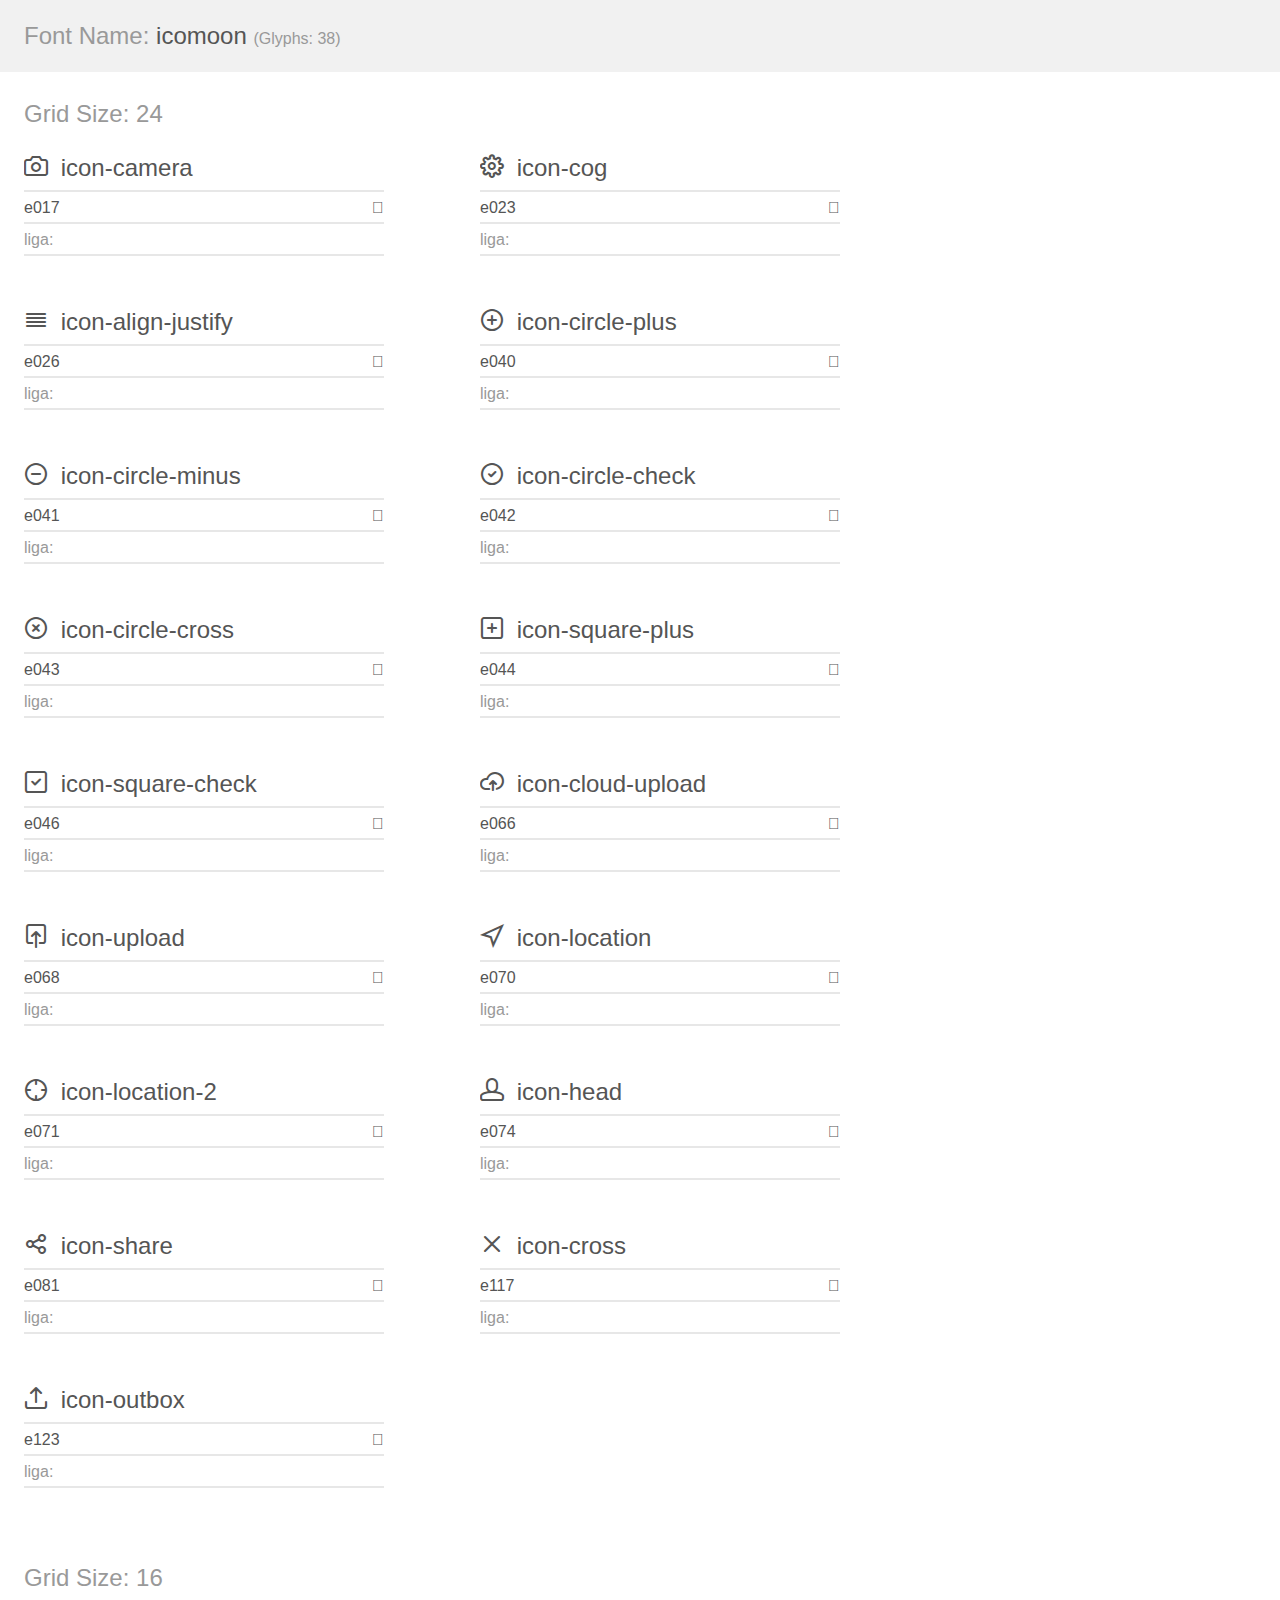
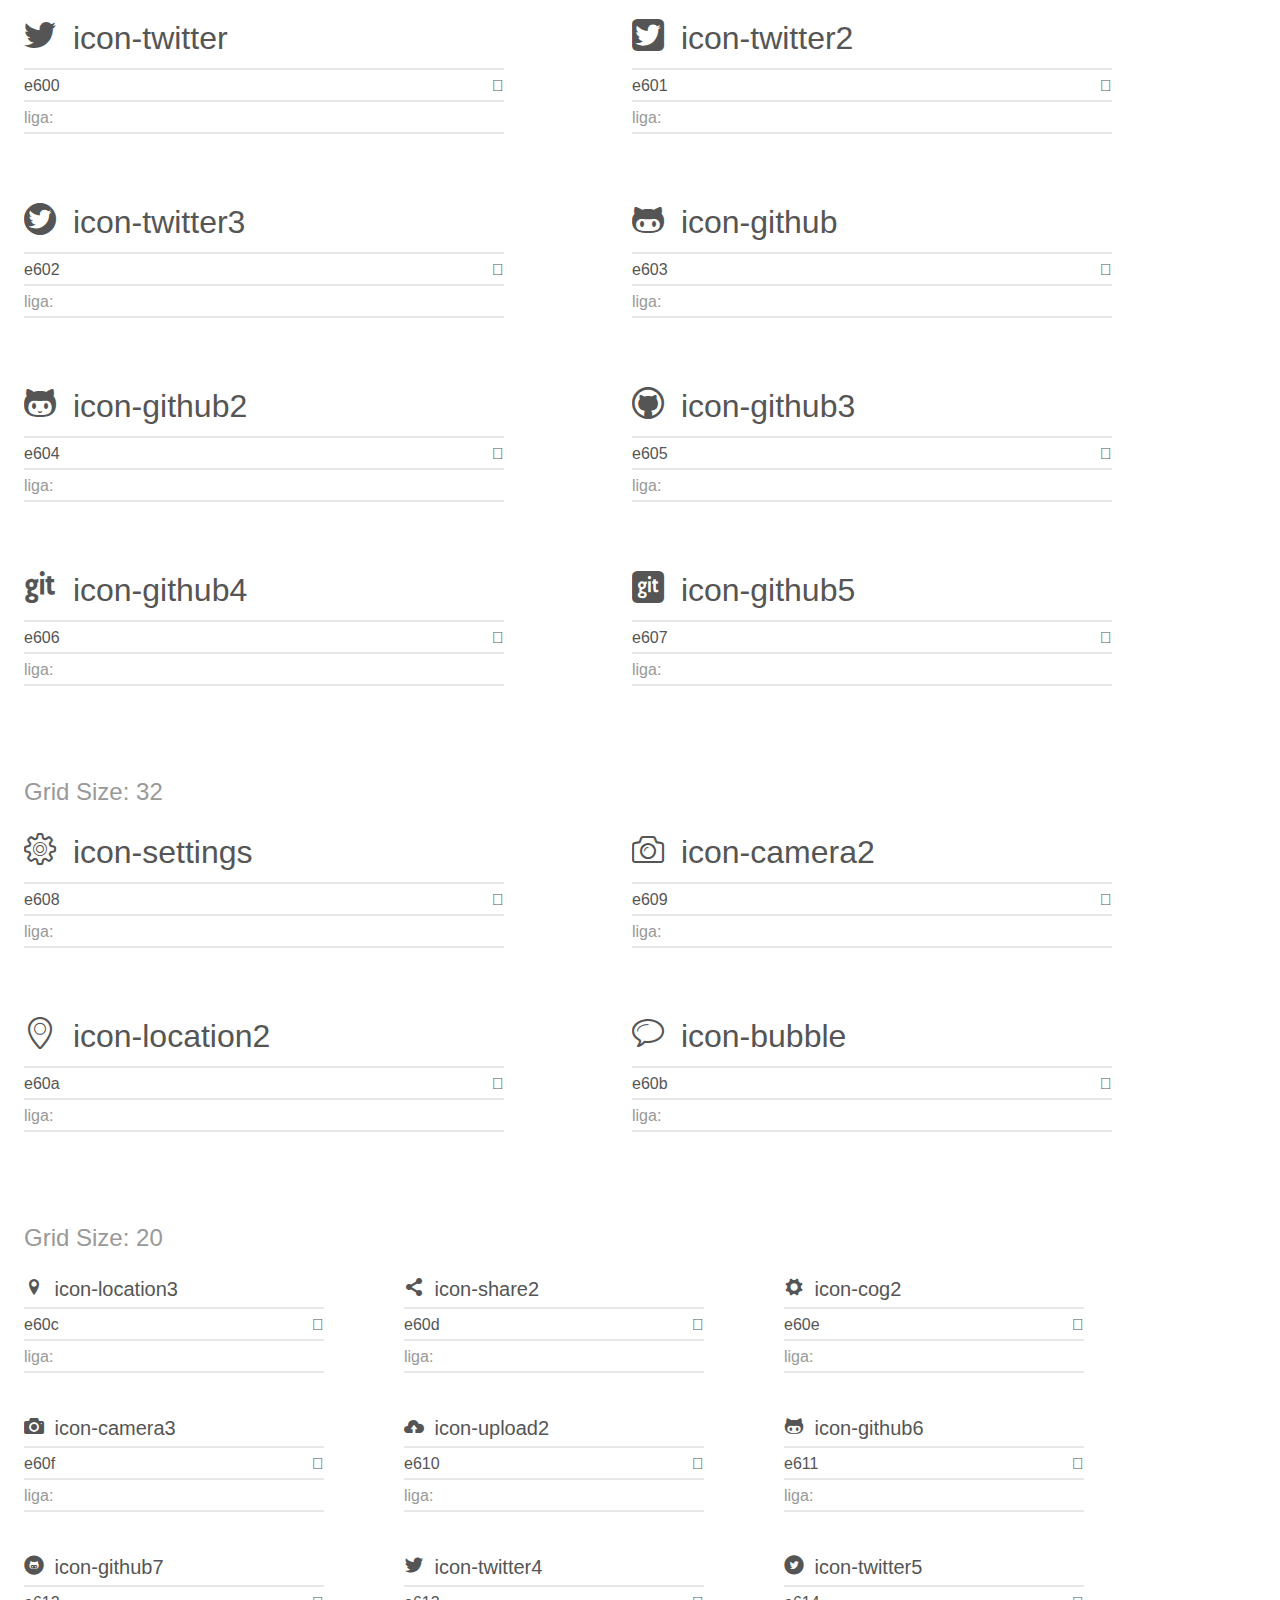
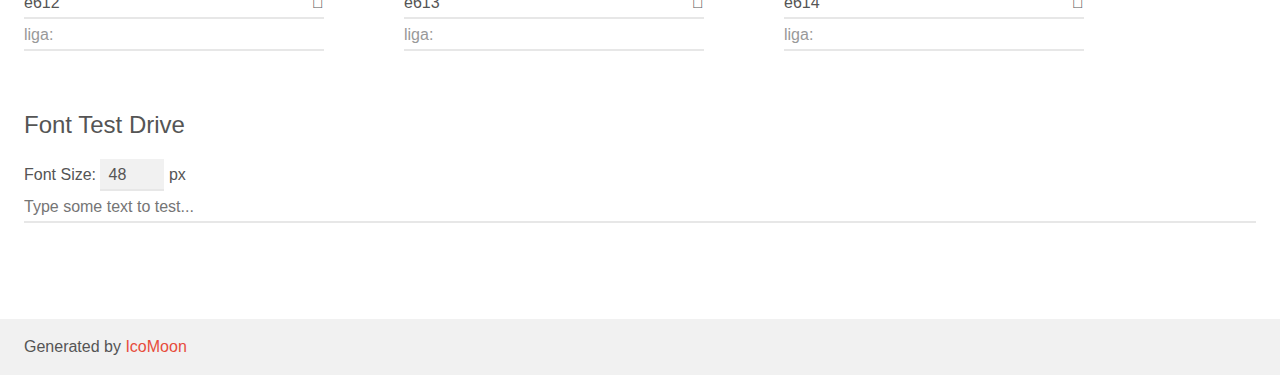
<file: Fonts/icomoon/demo.html>
<!doctype html>
<html>
<head>
	<meta charset="utf-8">
	<title>IcoMoon Demo</title>
	<meta name="description" content="An Icon Font Generated By IcoMoon.io">
	<meta name="viewport" content="width=device-width">
	<link rel="stylesheet" href="demo-files/demo.css">
	<link rel="stylesheet" href="style.css"></head>
<body>
	<div class="bgc1 clearfix">
		<h1 class="mhmm mvm"><span class="fgc1">Font Name:</span> icomoon <small class="fgc1">(Glyphs:&nbsp;38)</small></h1>
	</div>
	<div class="clearfix mhl ptl">
		<h1 class="mvm mtn bshadow fgc1">Grid Size: 24</h1>
		<div class="glyph fs1">
			<div class="clearfix bshadow0 pbs">
				<span class="icon-camera"></span><span class="mls"> icon-camera</span>
			</div>
			<fieldset class="fs0 size1of1 clearfix hidden-false">
				<input type="text" readonly value="e017" class="unit size1of2" />
				<input type="text" maxlength="1" readonly value="&#xe017;" class="unitRight size1of2 talign-right" />
			</fieldset>
			<div class="fs0 bshadow0 clearfix hidden-false">
				<span class="unit pvs fgc1">liga: </span>
				<input type="text" readonly value="" class="liga unitRight" />
			</div>
		</div>
		<div class="glyph fs1">
			<div class="clearfix bshadow0 pbs">
				<span class="icon-cog"></span><span class="mls"> icon-cog</span>
			</div>
			<fieldset class="fs0 size1of1 clearfix hidden-false">
				<input type="text" readonly value="e023" class="unit size1of2" />
				<input type="text" maxlength="1" readonly value="&#xe023;" class="unitRight size1of2 talign-right" />
			</fieldset>
			<div class="fs0 bshadow0 clearfix hidden-false">
				<span class="unit pvs fgc1">liga: </span>
				<input type="text" readonly value="" class="liga unitRight" />
			</div>
		</div>
		<div class="glyph fs1">
			<div class="clearfix bshadow0 pbs">
				<span class="icon-align-justify"></span><span class="mls"> icon-align-justify</span>
			</div>
			<fieldset class="fs0 size1of1 clearfix hidden-false">
				<input type="text" readonly value="e026" class="unit size1of2" />
				<input type="text" maxlength="1" readonly value="&#xe026;" class="unitRight size1of2 talign-right" />
			</fieldset>
			<div class="fs0 bshadow0 clearfix hidden-false">
				<span class="unit pvs fgc1">liga: </span>
				<input type="text" readonly value="" class="liga unitRight" />
			</div>
		</div>
		<div class="glyph fs1">
			<div class="clearfix bshadow0 pbs">
				<span class="icon-circle-plus"></span><span class="mls"> icon-circle-plus</span>
			</div>
			<fieldset class="fs0 size1of1 clearfix hidden-false">
				<input type="text" readonly value="e040" class="unit size1of2" />
				<input type="text" maxlength="1" readonly value="&#xe040;" class="unitRight size1of2 talign-right" />
			</fieldset>
			<div class="fs0 bshadow0 clearfix hidden-false">
				<span class="unit pvs fgc1">liga: </span>
				<input type="text" readonly value="" class="liga unitRight" />
			</div>
		</div>
		<div class="glyph fs1">
			<div class="clearfix bshadow0 pbs">
				<span class="icon-circle-minus"></span><span class="mls"> icon-circle-minus</span>
			</div>
			<fieldset class="fs0 size1of1 clearfix hidden-false">
				<input type="text" readonly value="e041" class="unit size1of2" />
				<input type="text" maxlength="1" readonly value="&#xe041;" class="unitRight size1of2 talign-right" />
			</fieldset>
			<div class="fs0 bshadow0 clearfix hidden-false">
				<span class="unit pvs fgc1">liga: </span>
				<input type="text" readonly value="" class="liga unitRight" />
			</div>
		</div>
		<div class="glyph fs1">
			<div class="clearfix bshadow0 pbs">
				<span class="icon-circle-check"></span><span class="mls"> icon-circle-check</span>
			</div>
			<fieldset class="fs0 size1of1 clearfix hidden-false">
				<input type="text" readonly value="e042" class="unit size1of2" />
				<input type="text" maxlength="1" readonly value="&#xe042;" class="unitRight size1of2 talign-right" />
			</fieldset>
			<div class="fs0 bshadow0 clearfix hidden-false">
				<span class="unit pvs fgc1">liga: </span>
				<input type="text" readonly value="" class="liga unitRight" />
			</div>
		</div>
		<div class="glyph fs1">
			<div class="clearfix bshadow0 pbs">
				<span class="icon-circle-cross"></span><span class="mls"> icon-circle-cross</span>
			</div>
			<fieldset class="fs0 size1of1 clearfix hidden-false">
				<input type="text" readonly value="e043" class="unit size1of2" />
				<input type="text" maxlength="1" readonly value="&#xe043;" class="unitRight size1of2 talign-right" />
			</fieldset>
			<div class="fs0 bshadow0 clearfix hidden-false">
				<span class="unit pvs fgc1">liga: </span>
				<input type="text" readonly value="" class="liga unitRight" />
			</div>
		</div>
		<div class="glyph fs1">
			<div class="clearfix bshadow0 pbs">
				<span class="icon-square-plus"></span><span class="mls"> icon-square-plus</span>
			</div>
			<fieldset class="fs0 size1of1 clearfix hidden-false">
				<input type="text" readonly value="e044" class="unit size1of2" />
				<input type="text" maxlength="1" readonly value="&#xe044;" class="unitRight size1of2 talign-right" />
			</fieldset>
			<div class="fs0 bshadow0 clearfix hidden-false">
				<span class="unit pvs fgc1">liga: </span>
				<input type="text" readonly value="" class="liga unitRight" />
			</div>
		</div>
		<div class="glyph fs1">
			<div class="clearfix bshadow0 pbs">
				<span class="icon-square-check"></span><span class="mls"> icon-square-check</span>
			</div>
			<fieldset class="fs0 size1of1 clearfix hidden-false">
				<input type="text" readonly value="e046" class="unit size1of2" />
				<input type="text" maxlength="1" readonly value="&#xe046;" class="unitRight size1of2 talign-right" />
			</fieldset>
			<div class="fs0 bshadow0 clearfix hidden-false">
				<span class="unit pvs fgc1">liga: </span>
				<input type="text" readonly value="" class="liga unitRight" />
			</div>
		</div>
		<div class="glyph fs1">
			<div class="clearfix bshadow0 pbs">
				<span class="icon-cloud-upload"></span><span class="mls"> icon-cloud-upload</span>
			</div>
			<fieldset class="fs0 size1of1 clearfix hidden-false">
				<input type="text" readonly value="e066" class="unit size1of2" />
				<input type="text" maxlength="1" readonly value="&#xe066;" class="unitRight size1of2 talign-right" />
			</fieldset>
			<div class="fs0 bshadow0 clearfix hidden-false">
				<span class="unit pvs fgc1">liga: </span>
				<input type="text" readonly value="" class="liga unitRight" />
			</div>
		</div>
		<div class="glyph fs1">
			<div class="clearfix bshadow0 pbs">
				<span class="icon-upload"></span><span class="mls"> icon-upload</span>
			</div>
			<fieldset class="fs0 size1of1 clearfix hidden-false">
				<input type="text" readonly value="e068" class="unit size1of2" />
				<input type="text" maxlength="1" readonly value="&#xe068;" class="unitRight size1of2 talign-right" />
			</fieldset>
			<div class="fs0 bshadow0 clearfix hidden-false">
				<span class="unit pvs fgc1">liga: </span>
				<input type="text" readonly value="" class="liga unitRight" />
			</div>
		</div>
		<div class="glyph fs1">
			<div class="clearfix bshadow0 pbs">
				<span class="icon-location"></span><span class="mls"> icon-location</span>
			</div>
			<fieldset class="fs0 size1of1 clearfix hidden-false">
				<input type="text" readonly value="e070" class="unit size1of2" />
				<input type="text" maxlength="1" readonly value="&#xe070;" class="unitRight size1of2 talign-right" />
			</fieldset>
			<div class="fs0 bshadow0 clearfix hidden-false">
				<span class="unit pvs fgc1">liga: </span>
				<input type="text" readonly value="" class="liga unitRight" />
			</div>
		</div>
		<div class="glyph fs1">
			<div class="clearfix bshadow0 pbs">
				<span class="icon-location-2"></span><span class="mls"> icon-location-2</span>
			</div>
			<fieldset class="fs0 size1of1 clearfix hidden-false">
				<input type="text" readonly value="e071" class="unit size1of2" />
				<input type="text" maxlength="1" readonly value="&#xe071;" class="unitRight size1of2 talign-right" />
			</fieldset>
			<div class="fs0 bshadow0 clearfix hidden-false">
				<span class="unit pvs fgc1">liga: </span>
				<input type="text" readonly value="" class="liga unitRight" />
			</div>
		</div>
		<div class="glyph fs1">
			<div class="clearfix bshadow0 pbs">
				<span class="icon-head"></span><span class="mls"> icon-head</span>
			</div>
			<fieldset class="fs0 size1of1 clearfix hidden-false">
				<input type="text" readonly value="e074" class="unit size1of2" />
				<input type="text" maxlength="1" readonly value="&#xe074;" class="unitRight size1of2 talign-right" />
			</fieldset>
			<div class="fs0 bshadow0 clearfix hidden-false">
				<span class="unit pvs fgc1">liga: </span>
				<input type="text" readonly value="" class="liga unitRight" />
			</div>
		</div>
		<div class="glyph fs1">
			<div class="clearfix bshadow0 pbs">
				<span class="icon-share"></span><span class="mls"> icon-share</span>
			</div>
			<fieldset class="fs0 size1of1 clearfix hidden-false">
				<input type="text" readonly value="e081" class="unit size1of2" />
				<input type="text" maxlength="1" readonly value="&#xe081;" class="unitRight size1of2 talign-right" />
			</fieldset>
			<div class="fs0 bshadow0 clearfix hidden-false">
				<span class="unit pvs fgc1">liga: </span>
				<input type="text" readonly value="" class="liga unitRight" />
			</div>
		</div>
		<div class="glyph fs1">
			<div class="clearfix bshadow0 pbs">
				<span class="icon-cross"></span><span class="mls"> icon-cross</span>
			</div>
			<fieldset class="fs0 size1of1 clearfix hidden-false">
				<input type="text" readonly value="e117" class="unit size1of2" />
				<input type="text" maxlength="1" readonly value="&#xe117;" class="unitRight size1of2 talign-right" />
			</fieldset>
			<div class="fs0 bshadow0 clearfix hidden-false">
				<span class="unit pvs fgc1">liga: </span>
				<input type="text" readonly value="" class="liga unitRight" />
			</div>
		</div>
		<div class="glyph fs1">
			<div class="clearfix bshadow0 pbs">
				<span class="icon-outbox"></span><span class="mls"> icon-outbox</span>
			</div>
			<fieldset class="fs0 size1of1 clearfix hidden-false">
				<input type="text" readonly value="e123" class="unit size1of2" />
				<input type="text" maxlength="1" readonly value="&#xe123;" class="unitRight size1of2 talign-right" />
			</fieldset>
			<div class="fs0 bshadow0 clearfix hidden-false">
				<span class="unit pvs fgc1">liga: </span>
				<input type="text" readonly value="" class="liga unitRight" />
			</div>
		</div>
	</div>
	<div class="clearfix mhl ptl">
		<h1 class="mvm mtn bshadow fgc1">Grid Size: 16</h1>
		<div class="glyph fs2">
			<div class="clearfix bshadow0 pbs">
				<span class="icon-twitter"></span><span class="mls"> icon-twitter</span>
			</div>
			<fieldset class="fs0 size1of1 clearfix hidden-false">
				<input type="text" readonly value="e600" class="unit size1of2" />
				<input type="text" maxlength="1" readonly value="&#xe600;" class="unitRight size1of2 talign-right" />
			</fieldset>
			<div class="fs0 bshadow0 clearfix hidden-false">
				<span class="unit pvs fgc1">liga: </span>
				<input type="text" readonly value="" class="liga unitRight" />
			</div>
		</div>
		<div class="glyph fs2">
			<div class="clearfix bshadow0 pbs">
				<span class="icon-twitter2"></span><span class="mls"> icon-twitter2</span>
			</div>
			<fieldset class="fs0 size1of1 clearfix hidden-false">
				<input type="text" readonly value="e601" class="unit size1of2" />
				<input type="text" maxlength="1" readonly value="&#xe601;" class="unitRight size1of2 talign-right" />
			</fieldset>
			<div class="fs0 bshadow0 clearfix hidden-false">
				<span class="unit pvs fgc1">liga: </span>
				<input type="text" readonly value="" class="liga unitRight" />
			</div>
		</div>
		<div class="glyph fs2">
			<div class="clearfix bshadow0 pbs">
				<span class="icon-twitter3"></span><span class="mls"> icon-twitter3</span>
			</div>
			<fieldset class="fs0 size1of1 clearfix hidden-false">
				<input type="text" readonly value="e602" class="unit size1of2" />
				<input type="text" maxlength="1" readonly value="&#xe602;" class="unitRight size1of2 talign-right" />
			</fieldset>
			<div class="fs0 bshadow0 clearfix hidden-false">
				<span class="unit pvs fgc1">liga: </span>
				<input type="text" readonly value="" class="liga unitRight" />
			</div>
		</div>
		<div class="glyph fs2">
			<div class="clearfix bshadow0 pbs">
				<span class="icon-github"></span><span class="mls"> icon-github</span>
			</div>
			<fieldset class="fs0 size1of1 clearfix hidden-false">
				<input type="text" readonly value="e603" class="unit size1of2" />
				<input type="text" maxlength="1" readonly value="&#xe603;" class="unitRight size1of2 talign-right" />
			</fieldset>
			<div class="fs0 bshadow0 clearfix hidden-false">
				<span class="unit pvs fgc1">liga: </span>
				<input type="text" readonly value="" class="liga unitRight" />
			</div>
		</div>
		<div class="glyph fs2">
			<div class="clearfix bshadow0 pbs">
				<span class="icon-github2"></span><span class="mls"> icon-github2</span>
			</div>
			<fieldset class="fs0 size1of1 clearfix hidden-false">
				<input type="text" readonly value="e604" class="unit size1of2" />
				<input type="text" maxlength="1" readonly value="&#xe604;" class="unitRight size1of2 talign-right" />
			</fieldset>
			<div class="fs0 bshadow0 clearfix hidden-false">
				<span class="unit pvs fgc1">liga: </span>
				<input type="text" readonly value="" class="liga unitRight" />
			</div>
		</div>
		<div class="glyph fs2">
			<div class="clearfix bshadow0 pbs">
				<span class="icon-github3"></span><span class="mls"> icon-github3</span>
			</div>
			<fieldset class="fs0 size1of1 clearfix hidden-false">
				<input type="text" readonly value="e605" class="unit size1of2" />
				<input type="text" maxlength="1" readonly value="&#xe605;" class="unitRight size1of2 talign-right" />
			</fieldset>
			<div class="fs0 bshadow0 clearfix hidden-false">
				<span class="unit pvs fgc1">liga: </span>
				<input type="text" readonly value="" class="liga unitRight" />
			</div>
		</div>
		<div class="glyph fs2">
			<div class="clearfix bshadow0 pbs">
				<span class="icon-github4"></span><span class="mls"> icon-github4</span>
			</div>
			<fieldset class="fs0 size1of1 clearfix hidden-false">
				<input type="text" readonly value="e606" class="unit size1of2" />
				<input type="text" maxlength="1" readonly value="&#xe606;" class="unitRight size1of2 talign-right" />
			</fieldset>
			<div class="fs0 bshadow0 clearfix hidden-false">
				<span class="unit pvs fgc1">liga: </span>
				<input type="text" readonly value="" class="liga unitRight" />
			</div>
		</div>
		<div class="glyph fs2">
			<div class="clearfix bshadow0 pbs">
				<span class="icon-github5"></span><span class="mls"> icon-github5</span>
			</div>
			<fieldset class="fs0 size1of1 clearfix hidden-false">
				<input type="text" readonly value="e607" class="unit size1of2" />
				<input type="text" maxlength="1" readonly value="&#xe607;" class="unitRight size1of2 talign-right" />
			</fieldset>
			<div class="fs0 bshadow0 clearfix hidden-false">
				<span class="unit pvs fgc1">liga: </span>
				<input type="text" readonly value="" class="liga unitRight" />
			</div>
		</div>
	</div>
	<div class="clearfix mhl ptl">
		<h1 class="mvm mtn bshadow fgc1">Grid Size: 32</h1>
		<div class="glyph fs3">
			<div class="clearfix bshadow0 pbs">
				<span class="icon-settings"></span><span class="mls"> icon-settings</span>
			</div>
			<fieldset class="fs0 size1of1 clearfix hidden-false">
				<input type="text" readonly value="e608" class="unit size1of2" />
				<input type="text" maxlength="1" readonly value="&#xe608;" class="unitRight size1of2 talign-right" />
			</fieldset>
			<div class="fs0 bshadow0 clearfix hidden-false">
				<span class="unit pvs fgc1">liga: </span>
				<input type="text" readonly value="" class="liga unitRight" />
			</div>
		</div>
		<div class="glyph fs3">
			<div class="clearfix bshadow0 pbs">
				<span class="icon-camera2"></span><span class="mls"> icon-camera2</span>
			</div>
			<fieldset class="fs0 size1of1 clearfix hidden-false">
				<input type="text" readonly value="e609" class="unit size1of2" />
				<input type="text" maxlength="1" readonly value="&#xe609;" class="unitRight size1of2 talign-right" />
			</fieldset>
			<div class="fs0 bshadow0 clearfix hidden-false">
				<span class="unit pvs fgc1">liga: </span>
				<input type="text" readonly value="" class="liga unitRight" />
			</div>
		</div>
		<div class="glyph fs3">
			<div class="clearfix bshadow0 pbs">
				<span class="icon-location2"></span><span class="mls"> icon-location2</span>
			</div>
			<fieldset class="fs0 size1of1 clearfix hidden-false">
				<input type="text" readonly value="e60a" class="unit size1of2" />
				<input type="text" maxlength="1" readonly value="&#xe60a;" class="unitRight size1of2 talign-right" />
			</fieldset>
			<div class="fs0 bshadow0 clearfix hidden-false">
				<span class="unit pvs fgc1">liga: </span>
				<input type="text" readonly value="" class="liga unitRight" />
			</div>
		</div>
		<div class="glyph fs3">
			<div class="clearfix bshadow0 pbs">
				<span class="icon-bubble"></span><span class="mls"> icon-bubble</span>
			</div>
			<fieldset class="fs0 size1of1 clearfix hidden-false">
				<input type="text" readonly value="e60b" class="unit size1of2" />
				<input type="text" maxlength="1" readonly value="&#xe60b;" class="unitRight size1of2 talign-right" />
			</fieldset>
			<div class="fs0 bshadow0 clearfix hidden-false">
				<span class="unit pvs fgc1">liga: </span>
				<input type="text" readonly value="" class="liga unitRight" />
			</div>
		</div>
	</div>
	<div class="clearfix mhl ptl">
		<h1 class="mvm mtn bshadow fgc1">Grid Size: 20</h1>
		<div class="glyph fs4">
			<div class="clearfix bshadow0 pbs">
				<span class="icon-location3"></span><span class="mls"> icon-location3</span>
			</div>
			<fieldset class="fs0 size1of1 clearfix hidden-false">
				<input type="text" readonly value="e60c" class="unit size1of2" />
				<input type="text" maxlength="1" readonly value="&#xe60c;" class="unitRight size1of2 talign-right" />
			</fieldset>
			<div class="fs0 bshadow0 clearfix hidden-false">
				<span class="unit pvs fgc1">liga: </span>
				<input type="text" readonly value="" class="liga unitRight" />
			</div>
		</div>
		<div class="glyph fs4">
			<div class="clearfix bshadow0 pbs">
				<span class="icon-share2"></span><span class="mls"> icon-share2</span>
			</div>
			<fieldset class="fs0 size1of1 clearfix hidden-false">
				<input type="text" readonly value="e60d" class="unit size1of2" />
				<input type="text" maxlength="1" readonly value="&#xe60d;" class="unitRight size1of2 talign-right" />
			</fieldset>
			<div class="fs0 bshadow0 clearfix hidden-false">
				<span class="unit pvs fgc1">liga: </span>
				<input type="text" readonly value="" class="liga unitRight" />
			</div>
		</div>
		<div class="glyph fs4">
			<div class="clearfix bshadow0 pbs">
				<span class="icon-cog2"></span><span class="mls"> icon-cog2</span>
			</div>
			<fieldset class="fs0 size1of1 clearfix hidden-false">
				<input type="text" readonly value="e60e" class="unit size1of2" />
				<input type="text" maxlength="1" readonly value="&#xe60e;" class="unitRight size1of2 talign-right" />
			</fieldset>
			<div class="fs0 bshadow0 clearfix hidden-false">
				<span class="unit pvs fgc1">liga: </span>
				<input type="text" readonly value="" class="liga unitRight" />
			</div>
		</div>
		<div class="glyph fs4">
			<div class="clearfix bshadow0 pbs">
				<span class="icon-camera3"></span><span class="mls"> icon-camera3</span>
			</div>
			<fieldset class="fs0 size1of1 clearfix hidden-false">
				<input type="text" readonly value="e60f" class="unit size1of2" />
				<input type="text" maxlength="1" readonly value="&#xe60f;" class="unitRight size1of2 talign-right" />
			</fieldset>
			<div class="fs0 bshadow0 clearfix hidden-false">
				<span class="unit pvs fgc1">liga: </span>
				<input type="text" readonly value="" class="liga unitRight" />
			</div>
		</div>
		<div class="glyph fs4">
			<div class="clearfix bshadow0 pbs">
				<span class="icon-upload2"></span><span class="mls"> icon-upload2</span>
			</div>
			<fieldset class="fs0 size1of1 clearfix hidden-false">
				<input type="text" readonly value="e610" class="unit size1of2" />
				<input type="text" maxlength="1" readonly value="&#xe610;" class="unitRight size1of2 talign-right" />
			</fieldset>
			<div class="fs0 bshadow0 clearfix hidden-false">
				<span class="unit pvs fgc1">liga: </span>
				<input type="text" readonly value="" class="liga unitRight" />
			</div>
		</div>
		<div class="glyph fs4">
			<div class="clearfix bshadow0 pbs">
				<span class="icon-github6"></span><span class="mls"> icon-github6</span>
			</div>
			<fieldset class="fs0 size1of1 clearfix hidden-false">
				<input type="text" readonly value="e611" class="unit size1of2" />
				<input type="text" maxlength="1" readonly value="&#xe611;" class="unitRight size1of2 talign-right" />
			</fieldset>
			<div class="fs0 bshadow0 clearfix hidden-false">
				<span class="unit pvs fgc1">liga: </span>
				<input type="text" readonly value="" class="liga unitRight" />
			</div>
		</div>
		<div class="glyph fs4">
			<div class="clearfix bshadow0 pbs">
				<span class="icon-github7"></span><span class="mls"> icon-github7</span>
			</div>
			<fieldset class="fs0 size1of1 clearfix hidden-false">
				<input type="text" readonly value="e612" class="unit size1of2" />
				<input type="text" maxlength="1" readonly value="&#xe612;" class="unitRight size1of2 talign-right" />
			</fieldset>
			<div class="fs0 bshadow0 clearfix hidden-false">
				<span class="unit pvs fgc1">liga: </span>
				<input type="text" readonly value="" class="liga unitRight" />
			</div>
		</div>
		<div class="glyph fs4">
			<div class="clearfix bshadow0 pbs">
				<span class="icon-twitter4"></span><span class="mls"> icon-twitter4</span>
			</div>
			<fieldset class="fs0 size1of1 clearfix hidden-false">
				<input type="text" readonly value="e613" class="unit size1of2" />
				<input type="text" maxlength="1" readonly value="&#xe613;" class="unitRight size1of2 talign-right" />
			</fieldset>
			<div class="fs0 bshadow0 clearfix hidden-false">
				<span class="unit pvs fgc1">liga: </span>
				<input type="text" readonly value="" class="liga unitRight" />
			</div>
		</div>
		<div class="glyph fs4">
			<div class="clearfix bshadow0 pbs">
				<span class="icon-twitter5"></span><span class="mls"> icon-twitter5</span>
			</div>
			<fieldset class="fs0 size1of1 clearfix hidden-false">
				<input type="text" readonly value="e614" class="unit size1of2" />
				<input type="text" maxlength="1" readonly value="&#xe614;" class="unitRight size1of2 talign-right" />
			</fieldset>
			<div class="fs0 bshadow0 clearfix hidden-false">
				<span class="unit pvs fgc1">liga: </span>
				<input type="text" readonly value="" class="liga unitRight" />
			</div>
		</div>
	</div>

	<!--[if gt IE 8]><!-->
	<div class="mhl clearfix mbl">
		<h1>Font Test Drive</h1>
		<label>
			Font Size: <input id="fontSize" type="number" class="textbox0 mbm"
			min="8" value="48" />
			px
		</label>
		<input id="testText" type="text" class="phl size1of1 mvl"
		placeholder="Type some text to test..." value=""/>
		</label>
		<div id="testDrive" class="icon-">&nbsp;
		</div>
	</div>
	<!--<![endif]-->
	<div class="bgc1 clearfix">
		<p class="mhl">Generated by <a href="http://icomoon.io/app">IcoMoon</a></p>
	</div>

	<script src="demo-files/demo.js"></script>
</body>
</html>
</file>
<file: Fonts/icomoon/demo-files/demo.css>
body {
	padding: 0;
	margin: 0;
	font-family: sans-serif;
	font-size: 1em;
	line-height: 1.5;
	color: #555;
	background: #fff;
}
h1 {
	font-size: 1.5em;
	font-weight: normal;
}
small {
	font-size: .66666667em;
}
a {
	color: #e74c3c;
	text-decoration: none;
}
a:hover, a:focus {
	box-shadow: 0 1px #e74c3c;
}
.bshadow0, input {
	box-shadow: inset 0 -2px #e7e7e7;
}
input:hover {
	box-shadow: inset 0 -2px #ccc;
}
input, fieldset {
	font-size: 1em;
	margin: 0;
	padding: 0;
	border: 0;
}
input {
	color: inherit;
	line-height: 1.5;
	height: 1.5em;
	padding: .25em 0;
}
input:focus {
	outline: none;
	box-shadow: inset 0 -2px #449fdb;
}
.glyph {
	font-size: 16px;
	width: 15em;
	padding-bottom: 1em;
	margin-right: 4em;
	margin-bottom: 1em;
	float: left;
	overflow: hidden;
}
.liga {
	width: 80%;
	width: calc(100% - 2.5em);
}
.talign-right {
	text-align: right;
}
.talign-center {
	text-align: center;
}
.bgc1 {
	background: #f1f1f1;
}
.fgc1 {
	color: #999;
}
.fgc0 {
	color: #000;
}
p {
	margin-top: 1em;
	margin-bottom: 1em;
}
.mvm {
	margin-top: .75em;
	margin-bottom: .75em;
}
.mtn {
	margin-top: 0;
}
.mtl, .mal {
	margin-top: 1.5em;
}
.mbl, .mal {
	margin-bottom: 1.5em;
}
.mal, .mhl {
	margin-left: 1.5em;
	margin-right: 1.5em;
}
.mhmm {
	margin-left: 1em;
	margin-right: 1em;
}
.mls {
	margin-left: .25em;
}
.ptl {
	padding-top: 1.5em;
}
.pbs, .pvs {
	padding-bottom: .25em;
}
.pvs, .pts {
	padding-top: .25em;
}
.clearfix {
	zoom: 1;
}
.unit {
	float: left;
}
.unitRight {
	float: right;
}
.size1of2 {
	width: 50%;
}
.size1of1 {
	width: 100%;
}
.clearfix:before, .clearfix:after {
	content: " ";
	display: table;
}
.clearfix:after {
	clear: both;
}
.hidden-true {
	display: none;
}
.textbox0 {
	width: 3em;
	background: #f1f1f1;
	padding: .25em .5em;
	line-height: 1.5;
	height: 1.5em;
}
#testDrive {
	padding-top: 24px;
}
.fs0 {
	font-size: 16px;
}
.fs1 {
	font-size: 24px;
}
.fs2 {
	font-size: 32px;
}
.fs3 {
	font-size: 32px;
}
.fs4 {
	font-size: 20px;
}
</file>
<file: Fonts/icomoon/style.css>
@font-face {
	font-family: 'icomoon';
	src: url('fonts/icomoon.eot');
}
@font-face {
	font-family: 'icomoon';
	src: url([data-uri]) format('truetype'),
		 url([data-uri]) format('woff');
	font-weight: normal;
	font-style: normal;
}

[class^="icon-"], [class*=" icon-"] {
	font-family: 'icomoon';
	speak: none;
	font-style: normal;
	font-weight: normal;
	font-variant: normal;
	text-transform: none;
	line-height: 1;

	/* Better Font Rendering =========== */
	-webkit-font-smoothing: antialiased;
	-moz-osx-font-smoothing: grayscale;
}

.icon-camera:before {
	content: "\e017";
}
.icon-cog:before {
	content: "\e023";
}
.icon-align-justify:before {
	content: "\e026";
}
.icon-circle-plus:before {
	content: "\e040";
}
.icon-circle-minus:before {
	content: "\e041";
}
.icon-circle-check:before {
	content: "\e042";
}
.icon-circle-cross:before {
	content: "\e043";
}
.icon-square-plus:before {
	content: "\e044";
}
.icon-square-check:before {
	content: "\e046";
}
.icon-cloud-upload:before {
	content: "\e066";
}
.icon-upload:before {
	content: "\e068";
}
.icon-location:before {
	content: "\e070";
}
.icon-location-2:before {
	content: "\e071";
}
.icon-head:before {
	content: "\e074";
}
.icon-share:before {
	content: "\e081";
}
.icon-cross:before {
	content: "\e117";
}
.icon-outbox:before {
	content: "\e123";
}
.icon-twitter:before {
	content: "\e600";
}
.icon-twitter2:before {
	content: "\e601";
}
.icon-twitter3:before {
	content: "\e602";
}
.icon-github:before {
	content: "\e603";
}
.icon-github2:before {
	content: "\e604";
}
.icon-github3:before {
	content: "\e605";
}
.icon-github4:before {
	content: "\e606";
}
.icon-github5:before {
	content: "\e607";
}
.icon-settings:before {
	content: "\e608";
}
.icon-camera2:before {
	content: "\e609";
}
.icon-location2:before {
	content: "\e60a";
}
.icon-bubble:before {
	content: "\e60b";
}
.icon-location3:before {
	content: "\e60c";
}
.icon-share2:before {
	content: "\e60d";
}
.icon-cog2:before {
	content: "\e60e";
}
.icon-camera3:before {
	content: "\e60f";
}
.icon-upload2:before {
	content: "\e610";
}
.icon-github6:before {
	content: "\e611";
}
.icon-github7:before {
	content: "\e612";
}
.icon-twitter4:before {
	content: "\e613";
}
.icon-twitter5:before {
	content: "\e614";
}
</file>
